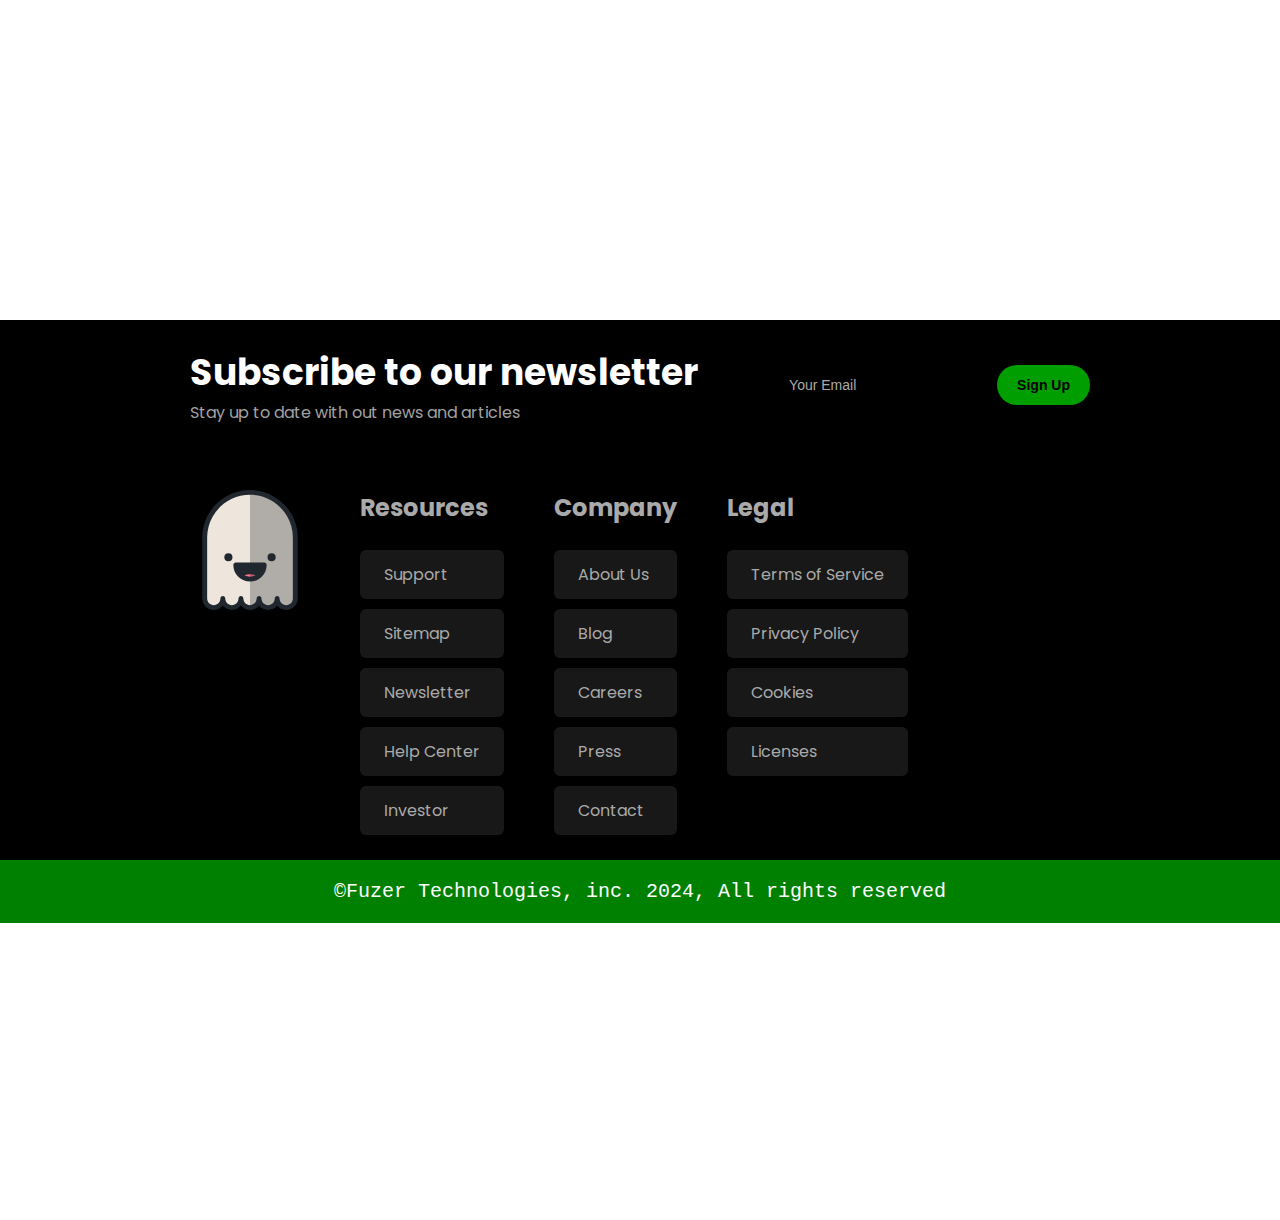
<file: index.html>
<!DOCTYPE html>
<html lang="en">

<head>
  <meta charset="UTF-8">
  <meta name="viewport" content="width=device-width, initial-scale=1.0">
  <link rel="stylesheet" href="style.css">
  <title>Responsive Footer</title>
</head>

<body>
  <footer class="footer-bg">
    <div class="container">
      <div class="footer__text">
        <h1>Subscribe to our newsletter</h1>
        <p>Stay up to date with out news and articles</p>
      </div>
      <form class="form__login">
        <input type="email" id="email" placeholder="Your Email">
        <button class="form__btn" type="submit">Sign Up</button>
      </form>
    </div>
    <nav class="nav__container">
      <div class="nav__options">
        <div class="logo">
          <svg height="120px" width="120px" version="1.1" id="Layer_1" xmlns="http://www.w3.org/2000/svg" xmlns:xlink="http://www.w3.org/1999/xlink" viewBox="0 0 512 512" xml:space="preserve">
            <path style="fill:#EEE5DD;" d="M442.604,153.349C420.498,70.99,345.336,10.35,256,10.35l0,0
    c-89.336,0-164.498,60.64-186.604,142.998l-0.159,0.578c-4.202,15.837-6.445,32.471-6.445,49.631v259.45
    c0,21.341,17.3,38.642,38.642,38.642s38.642-17.3,38.642-38.642c0,21.341,17.3,38.642,38.642,38.642s38.642-17.3,38.642-38.642
    c0,21.341,17.3,38.642,38.642,38.642s38.642-17.3,38.642-38.642c0,21.341,17.3,38.642,38.642,38.642
    c21.341,0,38.642-17.3,38.642-38.642c0,21.341,17.3,38.642,38.642,38.642c21.341,0,38.642-17.3,38.642-38.642v-259.45
    C449.208,186.189,446.903,169.362,442.604,153.349z" />
            <path style="fill:#20272E;" d="M195.278,319.837c0,16.89,6.902,32.166,18.032,43.174c9.326-8.152,24.965-13.501,42.691-13.501
    s33.363,5.349,42.691,13.501c11.13-11.007,18.032-26.282,18.032-43.174H195.278L195.278,319.837z" />
            <path style="fill:#FF738D;" d="M298.691,363.011c-9.326-8.152-24.965-13.501-42.691-13.501s-33.363,5.349-42.691,13.501
    c10.969,10.847,26.044,17.55,42.691,17.55S287.721,373.858,298.691,363.011z" />
            <g>
              <path style="opacity:0.3;fill:#20272E;enable-background:new    ;" d="M442.604,153.349C420.498,70.99,345.336,10.35,256,10.35l0,0
      V501.65c21.341,0,38.642-17.3,38.642-38.642c0,21.341,17.3,38.642,38.642,38.642c21.341,0,38.642-17.3,38.642-38.642
      c0,21.341,17.3,38.642,38.642,38.642c21.341,0,38.642-17.3,38.642-38.642v-259.45C449.208,186.189,446.901,169.362,442.604,153.349
      z" />
              <path style="fill:#20272E;" d="M452.601,150.666C428.791,61.956,347.946,0,256,0S83.209,61.956,59.413,150.614l-0.179,0.658
      c-4.506,16.983-6.791,34.574-6.791,52.286v259.45c0,27.015,21.977,48.992,48.992,48.992c15.683,0,29.668-7.407,38.642-18.907
      c8.973,11.5,22.959,18.907,38.642,18.907s29.668-7.407,38.642-18.907C226.332,504.593,240.317,512,256,512
      s29.668-7.407,38.642-18.907C303.615,504.593,317.6,512,333.283,512c15.683,0,29.668-7.407,38.642-18.907
      c8.973,11.5,22.959,18.907,38.642,18.907c27.015,0,48.992-21.977,48.992-48.992v-259.45
      C459.558,185.66,457.217,167.864,452.601,150.666z M438.857,463.008c0,15.6-12.691,28.291-28.291,28.291
      c-15.6,0-28.291-12.691-28.291-28.291c0-5.716-4.634-10.35-10.35-10.35c-5.716,0-10.35,4.634-10.35,10.35
      c0,15.6-12.691,28.291-28.291,28.291s-28.291-12.691-28.291-28.291c0-5.716-4.634-10.35-10.35-10.35s-10.35,4.634-10.35,10.35
      c0,15.6-12.691,28.291-28.291,28.291s-28.291-12.691-28.291-28.291c0-5.716-4.634-10.35-10.35-10.35
      c-5.716,0-10.35,4.634-10.35,10.35c0,15.6-12.691,28.291-28.291,28.291s-28.291-12.691-28.291-28.291
      c0-5.716-4.634-10.35-10.35-10.35s-10.35,4.634-10.35,10.35c0,15.6-12.691,28.291-28.291,28.291s-28.291-12.691-28.291-28.291
      v-259.45c0-15.92,2.052-31.726,6.076-46.897l0.173-0.629C100.778,76.351,173.402,20.701,256,20.701s155.222,55.651,176.608,135.332
      c4.147,15.448,6.249,31.438,6.249,47.525V463.008z" />
              <circle style="fill:#20272E;" cx="163.826" cy="286.692" r="17.247" />
              <circle style="fill:#20272E;" cx="348.174" cy="286.692" r="17.247" />
              <path style="fill:#20272E;" d="M316.722,309.487H195.278c-5.716,0-10.35,4.634-10.35,10.35c0,19.128,7.495,37.074,21.105,50.532
      c13.395,13.246,31.14,20.541,49.969,20.541c18.828,0,36.573-7.295,49.968-20.541c13.61-13.458,21.105-31.405,21.105-50.532
      C327.073,314.121,322.439,309.487,316.722,309.487z M305.313,330.188c-1.421,6.841-4.251,13.277-8.345,18.969
      c0.353-0.491-15.977-6.485-17.473-6.882c-6.493-1.725-13.178-2.723-19.891-2.993c-13.76-0.553-28.352,1.775-40.79,7.87
      c-0.718,0.352-1.423,0.714-2.118,1.086c-0.266,0.144-0.529,0.29-0.792,0.436c-0.291,0.161-0.588,0.317-0.875,0.483
      c-4.095-5.691-6.925-12.129-8.345-18.969H305.313z M231.873,364.072c0.178-0.068,0.357-0.135,0.538-0.202
      c14.851-5.49,32.318-5.498,47.183,0.001c0.179,0.066,0.357,0.133,0.535,0.201c-7.32,4.008-15.566,6.137-24.127,6.137
      C247.438,370.209,239.191,368.08,231.873,364.072z" />
            </g>
          </svg>
        </div>
        <div class="option">
          <h2>Resources</h2>
          <ul class="option__list">
            <li>Support</li>
            <li>Sitemap</li>
            <li>Newsletter</li>
            <li>Help Center</li>
            <li>Investor</li>
          </ul>
        </div>

        <div class="option">
          <h2>Company</h2>
          <ul class="option__list">
            <li>About Us</li>
            <li>Blog</li>
            <li>Careers</li>
            <li>Press</li>
            <li>Contact</li>
          </ul>
        </div>
        <div class="option">
          <h2>Legal</h2>
          <ul class="option__list">
            <li>Terms of Service</li>
            <li>Privacy Policy</li>
            <li>Cookies</li>
            <li>Licenses</li>
          </ul>
        </div>
      </div>
    </nav>

    <div class="copy">
      <p>©Fuzer Technologies, inc. 2024, All rights reserved</p>
    </div>

  </footer>

  <script></script>
</body>

</html>
</file>
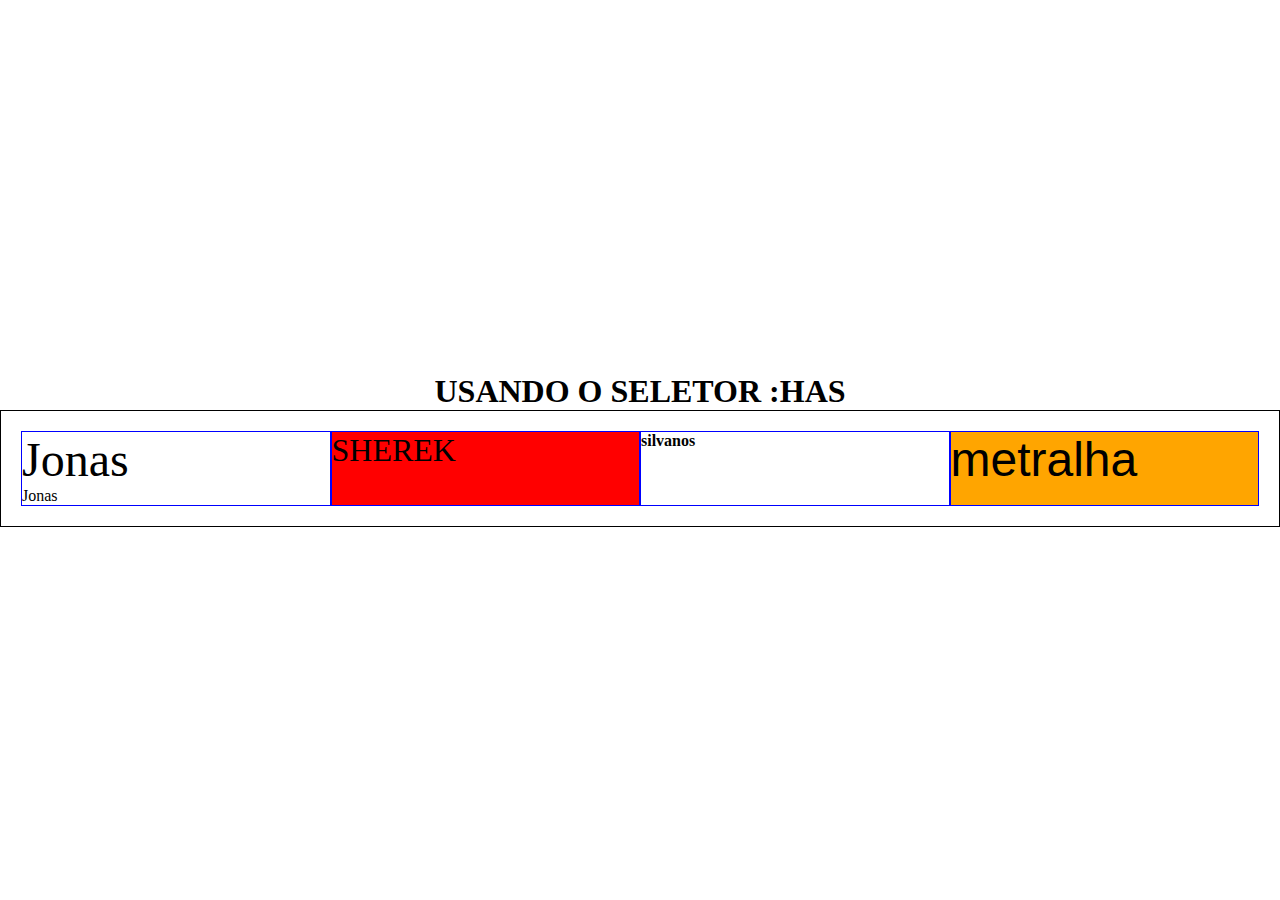
<file: has-selector/index.html>
<!DOCTYPE html>
<html lang="en">

<head>
  <meta charset="UTF-8">
  <link rel="shortcut icon" href="favicon-32x32.png">
  <meta name="viewport" content="width=device-width, initial-scale=1.0">
  <link rel="stylesheet" href="style.css">
  <title>has</title>
</head>

<body>

  <h1>USANDO O SELETOR :HAS</h1>
  <main class="container">
    <section class="ex1">
      <div>
        <p class="teste">Jonas</p>
      </div>
      <div>
        <p>Jonas</p>
      </div>
    </section>

    <section class="ex1">
      <div>
        <p class="shrek">SHEREK</p>
      </div>
    </section>

    <section class="ex1">
      <div class="amonia">
        <p>silvanos</p>
      </div>
    </section>

    <section class="ex1">
      <p>metralha</p>
    </section>
  </main>
</body>

</html>
</file>
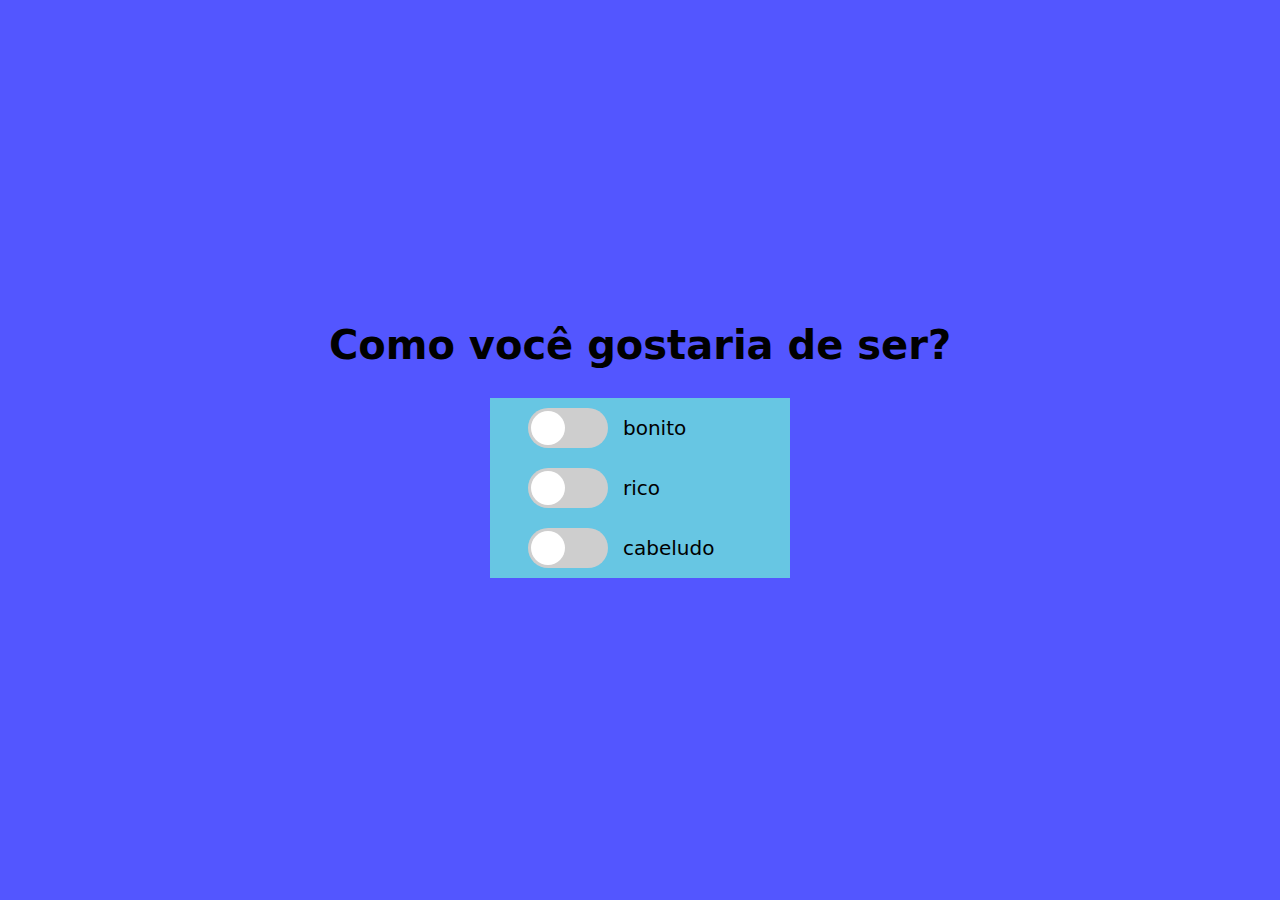
<file: input-style/index.html>
<!DOCTYPE html>
<html lang="en">

<head>
  <meta charset="UTF-8">
  <meta name="viewport" content="width=device-width, initial-scale=1.0">
  <link rel="stylesheet" href="style.css">
  <title>Document</title>
</head>

<body>

  <h1>Como você gostaria de ser?</h1>

  <div class="container">
    <input class="input" type="checkbox" id="bonito">
    <label class="label" for="bonito">
      <div class="ball"></div>
    </label>
    <span>bonito</span>
  </div>

  <div class="container">
    <input class="input" type="checkbox" id="rico">
    <label class="label" for="rico">
      <div class="ball"></div>
    </label>
    <span>rico</span>
  </div>

  <div class="container">
    <input class="input" type="checkbox" id="cabeludo">
    <label class="label" for="cabeludo">
      <div class="ball"></div>
    </label>
    <span>cabeludo</span>
  </div>


  <script src="script.js"></script>
</body>

</html>
</file>
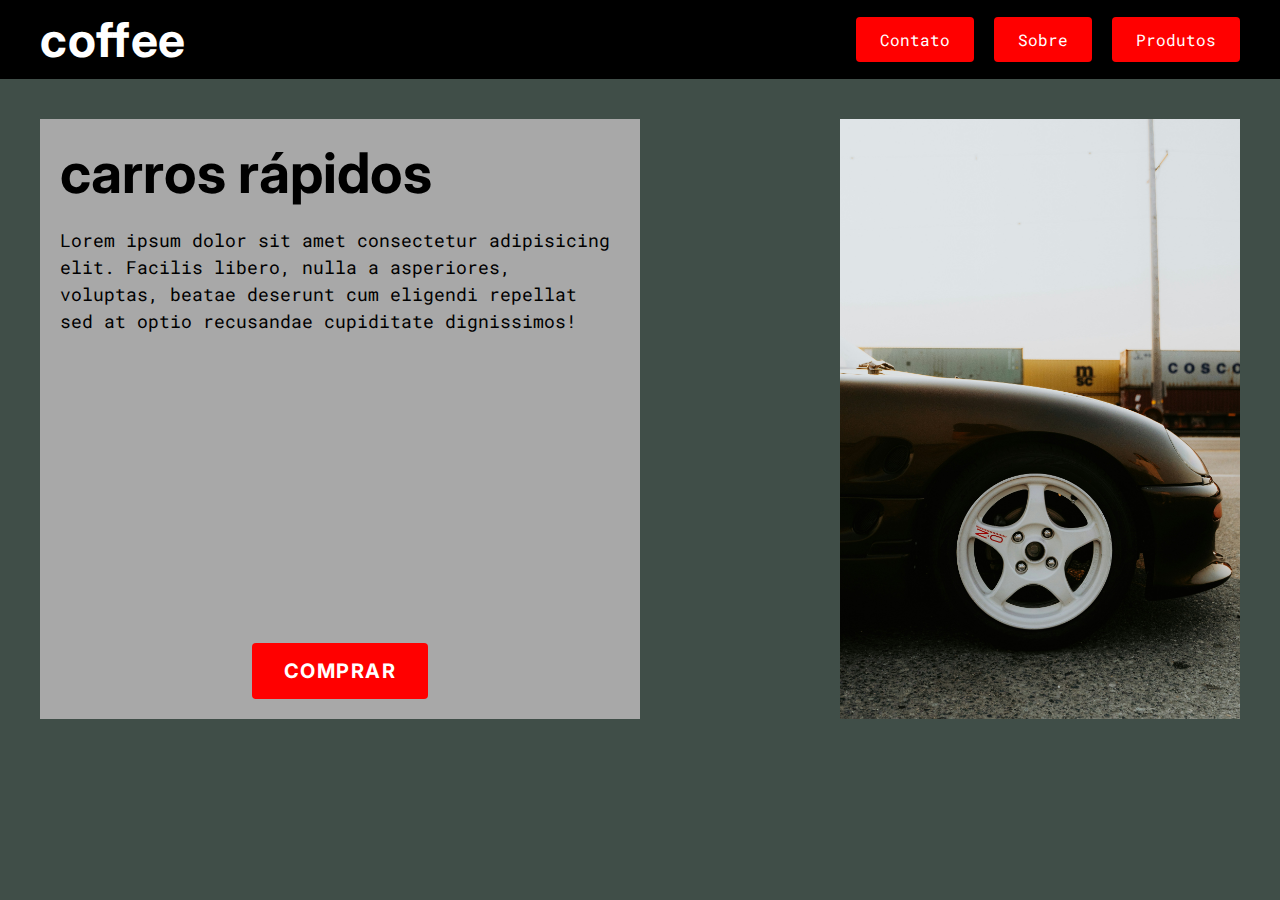
<file: menu/index.html>
<!DOCTYPE html>
<html lang="en">

<head>
  <meta charset="UTF-8">
  <meta name="viewport" content="width=device-width, initial-scale=1.0">
  <link rel="preconnect" href="https://fonts.googleapis.com">
  <link rel="preconnect" href="https://fonts.gstatic.com" crossorigin>
  <link href="https://fonts.googleapis.com/css2?family=Inter:ital,opsz,wght@0,14..32,100..900;1,14..32,100..900&family=Roboto+Mono:ital,wght@0,100..700;1,100..700&display=swap" rel="stylesheet">
  <link rel="stylesheet" href="style.css">
  <title>Menu</title>
</head>

<body>

  <header class="header__bg">
    <nav class="header">
      <h1>coffee</h1>
      <ul class="list">
        <div class="menu">
          <span class="line"></span>
          <span class="line"></span>
          <span class="line"></span>
        </div>
        <div class="list__items">
          <li><a href="/">Contato</a></li>
          <li><a href="/">Sobre</a></li>
          <li><a href="/">Produtos</a></li>
        </div>
      </ul>
    </nav>
  </header>

  <main class="main__container">
    <section class="content">
      <div class="text__content">
        <h1>carros rápidos</h1>
        <p>Lorem ipsum dolor sit amet consectetur adipisicing elit. Facilis libero, nulla a asperiores, voluptas, beatae deserunt cum eligendi repellat sed at optio recusandae cupiditate dignissimos!</p>
      </div>
      <button class="btn" type="submit">Comprar</button>
    </section>
    <img class="image" src="jorge.jpg" alt="">
  </main>


  <script src="script.js"></script>
</body>

</html>
</file>
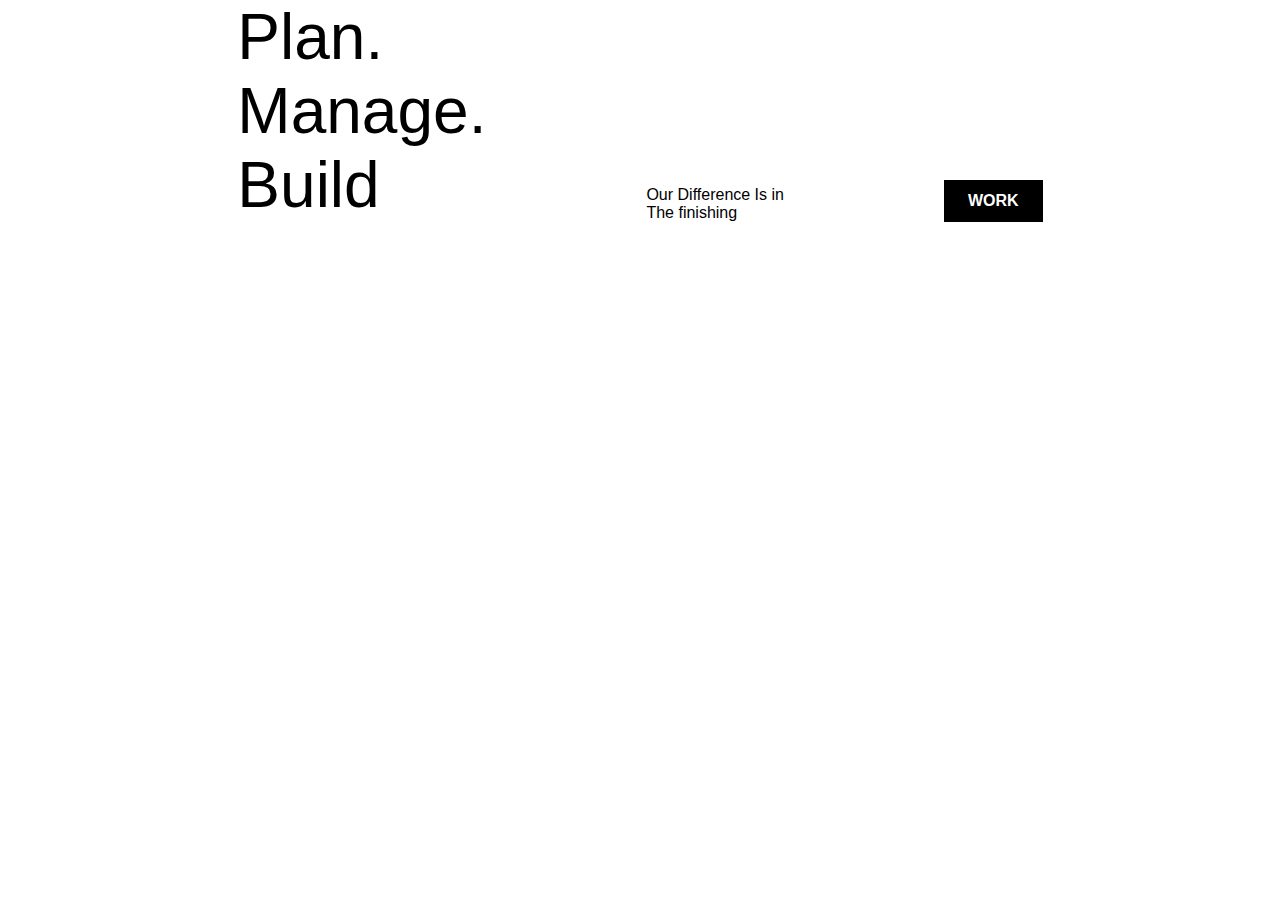
<file: sass/index.html>
<!DOCTYPE html>
<html lang="en">

<head>
  <meta charset="UTF-8">
  <meta name="viewport" content="width=device-width, initial-scale=1.0">
  <link rel="stylesheet" href="style.css">
  <title>Document</title>
</head>

<body>
  <main>
    <div>
      <h1>Plan. <br>Manage. <br>Build</h1>
      <div>
        <p>Our Difference Is in <br>The finishing</p>
        <a href="#">Work</a>
      </div>
    </div>
  </main>

</body>

</html>
</file>
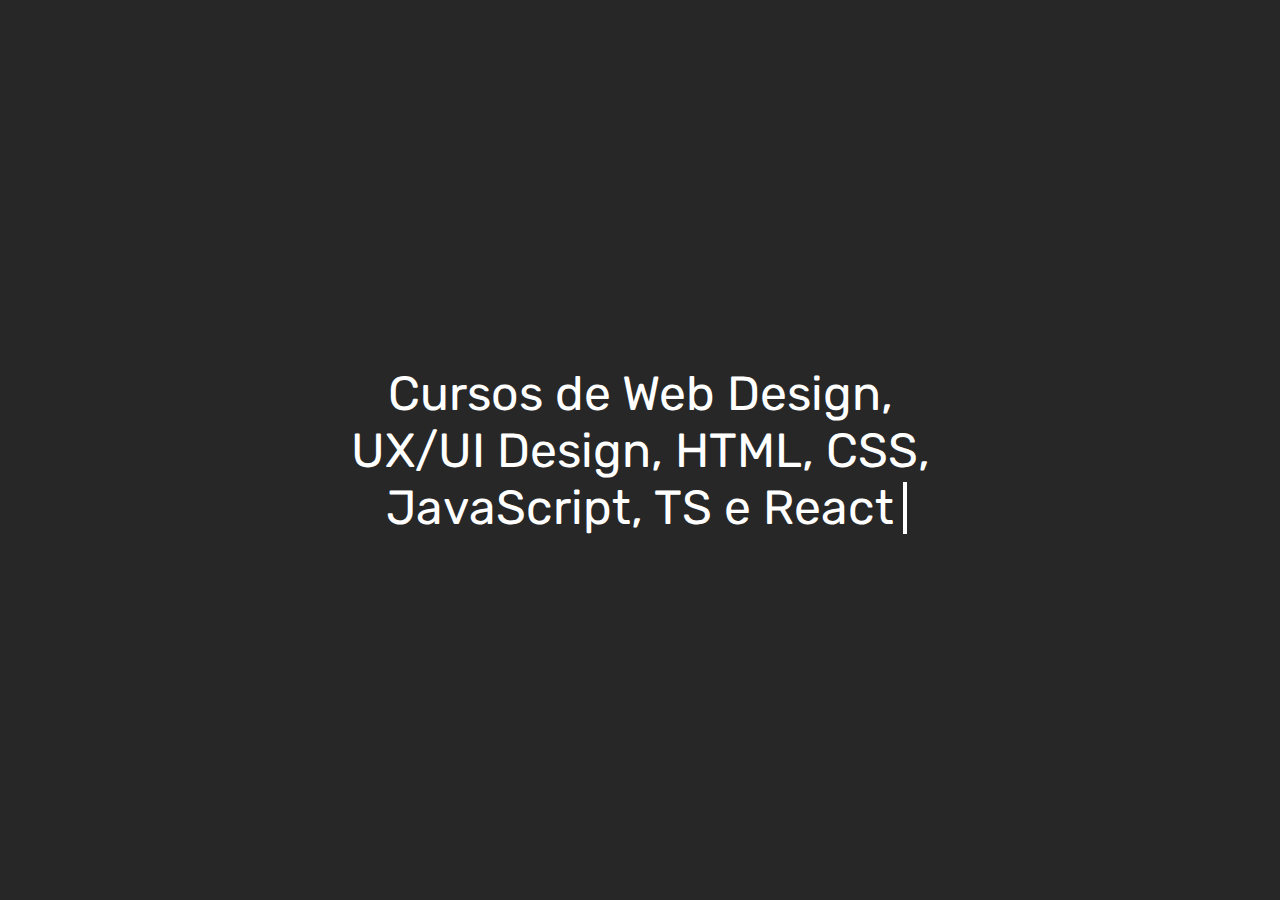
<file: title-origamid/index.html>
<!DOCTYPE html>
<html lang="en">

<head>
  <meta charset="UTF-8">
  <meta name="viewport" content="width=device-width, initial-scale=1.0">
  <link rel="stylesheet" href="style.css">
  <title>Title Origamid</title>
</head>

<body>

  <h1 class="title">Cursos de Web Design, UX/UI Design, HTML, CSS, JavaScript, TS e React</h1>

</body>

</html>
</file>
<file: style.css>
@import url('https://fonts.googleapis.com/css2?family=Poppins:ital,wght@0,100;0,200;0,300;0,400;0,500;0,600;0,700;0,800;0,900;1,100;1,200;1,300;1,400;1,500;1,600;1,700;1,800;1,900&display=swap');

* {
  margin: 0;
  padding: 0;
  box-sizing: border-box;
}

body {
  width: 100vw;
  height: 100vh;
  overflow-x: hidden;
}

.logo svg {
  display: block;
  max-width: 150px;
  color: #fff;
  fill: green;
}

.footer-bg {
  margin-top: 20rem;
  bottom: 0;
  display: block;
  position: static;
  width: 100%;
  background-color: #000;
  color: #fff;
}

.container {
  font-family: "Poppins", sans-serif;
  margin: 0 auto;
  width:900px;
  display: flex;
  align-items: center;
  justify-content: space-between;
}

.footer__text {
  margin: 25px 0px;
}

.footer__text p {
  color: #a3a3a3;
}



.footer__text h1{
  font-size: 2.25rem;
}

.form__login {
  display: flex;
  gap: 5px;
}

.form__login input, .form__login .form__btn {
  padding: 10px 20px;
  border-radius: 25px;
  font-size: 14px;
}

.form__login input {
  background: #000;
  border: 2px solid #000;
  color: #fff;
  font-weight: normal;
}

.form__login input:hover {
  border: 2px solid rgb(0, 160, 0);
}

.form__login input::placeholder {
  color: #aaaaaa;
}

.form__btn {
  background-color: rgb(0, 158, 0);
  border: none;
  font-weight: bold;
  color: #000;
  cursor: pointer;
  transition: .3s;
}

.form__btn:hover{
  background-color: rgb(0, 133, 0);
}

.nav__container {
  font-family: "Poppins", sans-serif;
  margin: 0 auto;
  width:900px;
  display: flex;
  flex-wrap: wrap;
  /* justify-content: space-between; */
  gap: 100px;
  margin-top: 40px;
}

.nav__options {
  display: flex;
  /* flex-wrap: wrap; */
  gap: 50px;
  color: #aaaaaa;
}

.option__list {
  display: flex;
  margin-top: 25px;
  list-style: none;
  color: #aaaaaa;
  flex-direction: column;
  gap: 10px;
  margin-bottom: 25px;
}

.option__list li {
  cursor: pointer;
  background: #181818;
  padding: 12px 24px;
  border-radius: 6px;
}

.option__list li:hover {
  color: #ffffff;
}

.copy {
  font-family: monospace;
  font-size: 1.25rem;
  background: green;
  text-align: center;
  padding: 20px 0px;
}

@media (max-width: 900px) {

  .footer-bg {
    display: block;
  }

  .container {
    max-width: 370px;
    margin: 0 auto;
    flex-direction: column;
    margin-bottom: 30px;
  }

  .footer__text h1 {
    font-size: 1.6rem;
  }

  .footer__text p {
    font-size: .9rem;
    color: #a3a3a3;
  }

  .nav__container {
    max-width: 370px;
    margin: 0 auto;
    display: flex;
    align-items: center;
    justify-content: center;
  }

  .nav__options{
    text-align: center;
    display: grid;
    grid-template-columns: 1fr 1fr;
    gap: 0;
    column-gap: 5rem;
  }

  .option__list li {
    padding: 10px 10px;
    font-size: 12px;
  }

  .nav__options h2 {
    font-size: 1.3rem;
  }

  .nav__container .logo {
    display: inline-block;
  }

  .option__list {
    gap: 5px;
  }


  .copy {
  font-size: 16px;
  padding: 10px 0px;
  text-wrap: wrap;
}

}
</file>
<file: has-selector/style.css>
* {
  /* font-family: sans-serif; */
  margin: 0;
  padding: 0;
  box-sizing: border-box;
}

p {
  display: block;
}

body {
  width: 100vw;
  height: 100vh;
  display: flex;
  flex-direction: column;
  align-items: center;
  justify-content: center;
}

.container {
  display: grid;
  grid-template-columns: repeat(4, 1fr);
  border: 1px solid black;
  width: 100%;
  padding: 20px;
}

.ex1 {
  border: 1px solid blue;
}

/* a div que NÃO tiver um p com a classe teste irá ter o font-size de 3rem */
div:has(p.teste) {
  font-size: 3rem;
}

/* a section que TIVER uma div seguida de um p com a classe shrek ira ter o background blue e o fontsize 2rem */
section:has(div > p.shrek) {
  background: red;
  font-size: 2rem;
}

/* section que tiver uma div com a classe amonia irá deixar a font em bold */
section:has(div.amonia) {
  font-weight: bold;
}

/* section que NAO tiver uma div ira pintar o bg de orange */

section:not(:has(div)) {
  background: orange;
  font-size: 3rem;
  font-family: Impact, Haettenschweiler, "Arial Narrow Bold", sans-serif;
}
</file>
<file: input-style/style.css>
* {
  margin: 0;
  padding: 0;
  box-sizing: border-box;
  font-family: system-ui, -apple-system, BlinkMacSystemFont, "Segoe UI";
}

*::selection {
  background: #8800ff;
  color: #fff;
}

body {
  background: #5356ff;
  min-height: 100vh;
  display: flex;
  flex-direction: column;
  justify-content: center;
  align-items: center;
}

h1 {
  font-size: 2.5rem;
  margin-bottom: 30px;
}

.container {
  display: flex;
  background: #67c6e3;
  width: 300px;
  align-items: center;
  font-size: 1.25rem;
  font-weight: 500;
  padding: 10px;
}

.input {
  visibility: hidden;
}

.label {
  height: 40px;
  width: 80px;
  display: inline-block;
  border-radius: 50px;
  margin: 0 15px 0;
  cursor: pointer;
  position: relative;
  background: #cecece;
}

.input:checked + .label {
  background-color: #5356ff;
}

.ball {
  background: #fff;
  height: 34px;
  width: 34px;
  position: absolute;
  top: 3px;
  left: 3px;
  border-radius: 50%;
  animation: avancar 0.3s linear forwards;
}
.input:checked + .label .ball {
  animation: crescer 0.3s linear forwards;
}

@keyframes crescer {
  0% {
    transform: translateX(0px) scale(1);
  }
  50% {
    transform: translateX(20px) scale(1.1);
  }
  100% {
    transform: translateX(40px) scale(1);
  }
}

@keyframes avancar {
  0% {
    transform: translateX(40px) scale(1);
  }
  50% {
    transform: translateX(20px) scale(1.1);
  }
  100% {
    transform: translateX(0) scale(1);
  }
}
</file>
<file: menu/style.css>
* {
  margin: 0;
  padding: 0;
  box-sizing: border-box;
}

body {
  background: #404e48;
}

li,
a {
  list-style: none;
  text-decoration: none;
  color: #fff;
}

h1 {
  font-family: "Inter", sans-serif;
}

img {
  display: block;
  max-width: 100%;
}

.line {
  display: none;
}

.list__items {
  display: flex;
  gap: 20px;
}

.header__bg {
  width: 100%;
  background: #000;
}

.header {
  font-family: "Roboto Mono", monospace;
  max-width: 1200px;
  margin: 0 auto;
  display: flex;
  color: #fff;
  justify-content: space-between;
  align-items: center;
}

.header h1 {
  font-size: 3em;
  letter-spacing: 0.014em;
  cursor: pointer;
  /* background: red; */
  padding: 10px 0;
}

.list {
  display: flex;
  gap: 20px;
  padding: 10px 0px;
  position: relative;
}

.list li a {
  display: block;
  padding: 12px 24px;
  background: red;
  border-radius: 4px;
  transition: 0.3s;
}

.list li a:hover {
  background: rgb(187, 0, 0);
}

.main__container {
  margin: 40px auto 0px auto;
  max-width: 1200px;
  display: grid;
  grid-template-columns: 1fr auto;
}

.content {
  background-color: #a8a8a8;
  display: flex;
  flex-direction: column;
  justify-content: space-between;
  padding: 20px;
  max-width: 600px;
}

.btn {
  font-family: "Inter", sans-serif;
  align-self: center;
  text-transform: uppercase;
  letter-spacing: 1.5px;
  font-size: 1.25rem;
  color: #fff;
  font-weight: bold;
  padding: 16px 32px;
  background: rgb(255, 0, 0);
  border: none;
  cursor: pointer;
  transition: 0.2s;
  border-radius: 4px;
}

.btn:hover {
  background: rgb(177, 0, 0);
}

.content h1 {
  font-size: 3.5rem;
  margin-bottom: 20px;
}

.content p {
  font-size: 1.125rem;
  line-height: 1.5;
  font-family: "Roboto Mono", monospace;
}

.image {
  width: 400px;
}

@media (max-width: 1200px) {
  .header {
    max-width: 800px;
  }

  .header h1 {
    font-size: 2.5em;
  }
}

@media (max-width: 800px) {
  .container {
    max-width: 700px;
    margin: 0 auto;
  }

  .header h1 {
    font-size: 1.5em;
    letter-spacing: 1.5px;
    margin-left: 20px;
    justify-self: center;
    position: relative;
  }

  .menu {
    position: relative;
    display: flex;
    flex-direction: column;
    gap: 5px;
    margin-right: 10px;
    cursor: pointer;
    padding: 10px;
  }

  .line {
    display: flex;
    flex-direction: column;
  }

  .line::after {
    content: "";
    width: 20px;
    height: 2px;
    background: #fff;
    display: block;
    /* position: absolute; */
  }
  .list__items {
    display: none;
    flex-direction: column;
    font-size: 0.75rem;
    gap: 5px;
    position: absolute;
    top: 55px;
    right: 0px;
    padding: 20px;
  }
}

.active {
  display: flex;
  background: #000;
}
</file>
<file: sass/style.css>
* {
  margin: 0;
  padding: 0;
  box-sizing: border-box;
}

body {
  font-family: Helvetica;
  width: 100vw;
  height: 100vh;
  display: flex;
  justify-content: center;
}

main div {
  display: flex;
  align-items: end;
  gap: 10rem;
}
main div h1 {
  font-weight: 200;
  font-size: 4rem;
}
main div a {
  color: #fff;
  background: #000;
  padding: 12px 24px;
  text-decoration: none;
  font-weight: bold;
  text-transform: uppercase;
}

/*# sourceMappingURL=style.css.map */
</file>
<file: title-origamid/style.css>
@import url("https://fonts.googleapis.com/css2?family=Rubik:ital,wght@0,300..900;1,300..900&display=swap");

* {
  font-family: "Rubik", sans-serif;
  margin: 0;
  padding: 0;
  box-sizing: border-box;
}

body {
  background: #272727;
  width: 100vw;
  height: 100vh;
  display: flex;
  align-items: center;
  justify-content: center;
}

h1 {
  text-align: center;
  font-weight: 400;
  font-size: 3rem;
  color: #fff;
  max-width: 600px;
  position: relative;
  /* background: #f9f9f9; */
}

h1::after {
  display: block;
  content: "";
  width: 4px;
  height: 30%;
  background: #fff;
  position: absolute;
  right: 33px;
  bottom: 2px;
  transition-timing-function: cubic-bezier(0.27, 0.24, 0.47, 0.98);
  animation: flicking 1s infinite;
}

@keyframes flicking {
  0% {
    opacity: 1;
  }
  100% {
    opacity: 0;
  }
}
</file>
